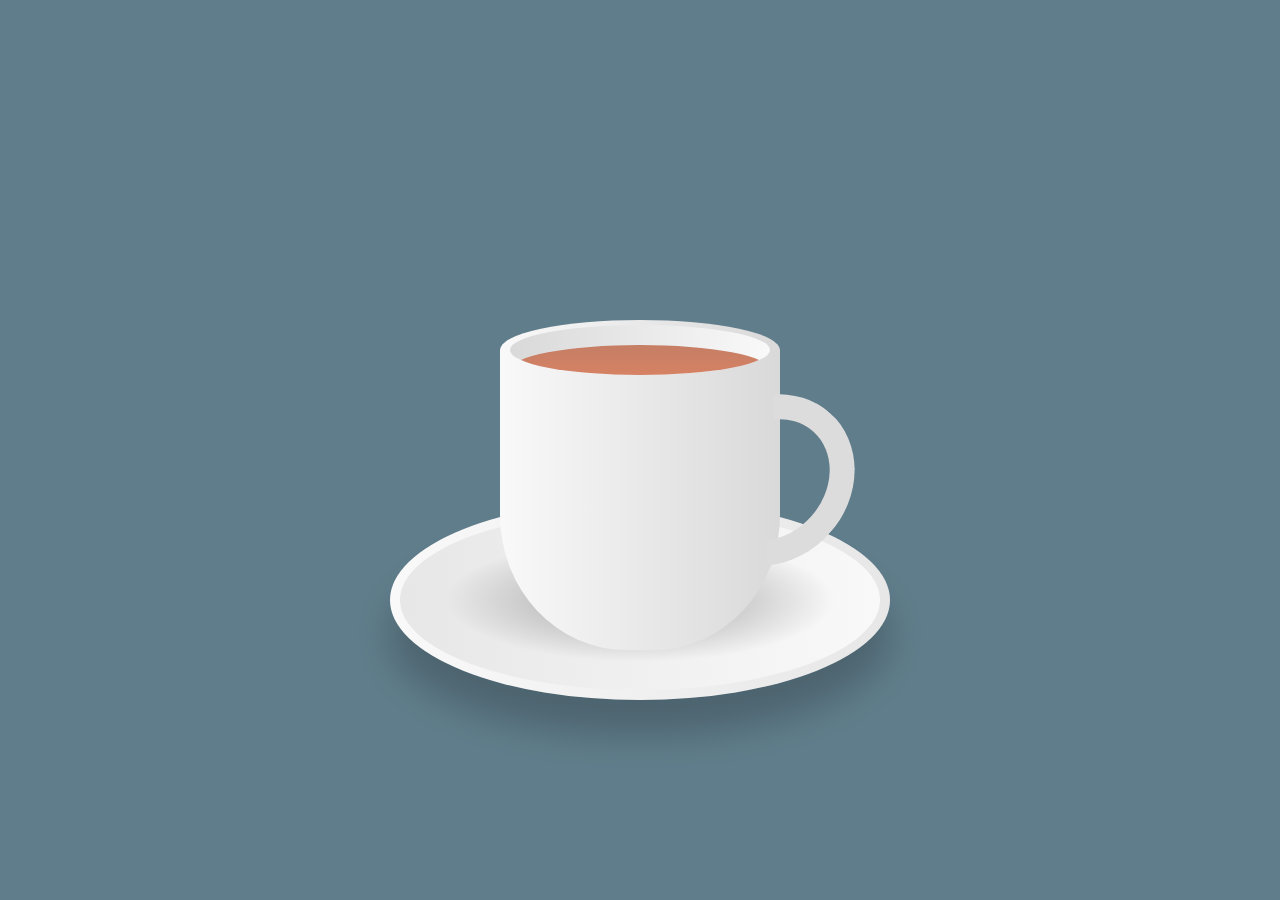
<file: animacion.html>
<!DOCTYPE html>
<html lang="en">
<head>
    <meta charset="UTF-8">
    <meta http-equiv="X-UA-Compatible" content="IE=edge">
    <meta name="viewport" content="width=device-width, initial-scale=1.0">
    <title>Animated Tea cup | CSS Animation</title>
    <link rel="stylesheet" href="animacion.css">
</head>
<body>
    <div class="container">
        <div class="plate"></div>
        <div class="cup">
            <div class="top">
                <div class="vapour">
                    <span style="--i:1;"></span>
                    <span style="--i:3;"></span>
                    <span style="--i:16;"></span>
                    <span style="--i:5;"></span>
                    <span style="--i:20;"></span>
                    <span style="--i:6;"></span>
                    <span style="--i:7;"></span>
                    <span style="--i:10;"></span>
                    <span style="--i:8;"></span>
                    <span style="--i:17;"></span>
                    <span style="--i:11;"></span>
                    <span style="--i:12;"></span>
                    <span style="--i:14;"></span>
                    <span style="--i:2;"></span>
                    <span style="--i:9;"></span>
                    <span style="--i:15;"></span>
                    <span style="--i:4;"></span>
                    <span style="--i:19;"></span>
                </div>
                <div class="circle">
                    <div class="tea"></div>
                </div>
            </div>
            <div class="handle"></div>
        </div >
    </div>
    
    
    
</body>
</html>
</file>
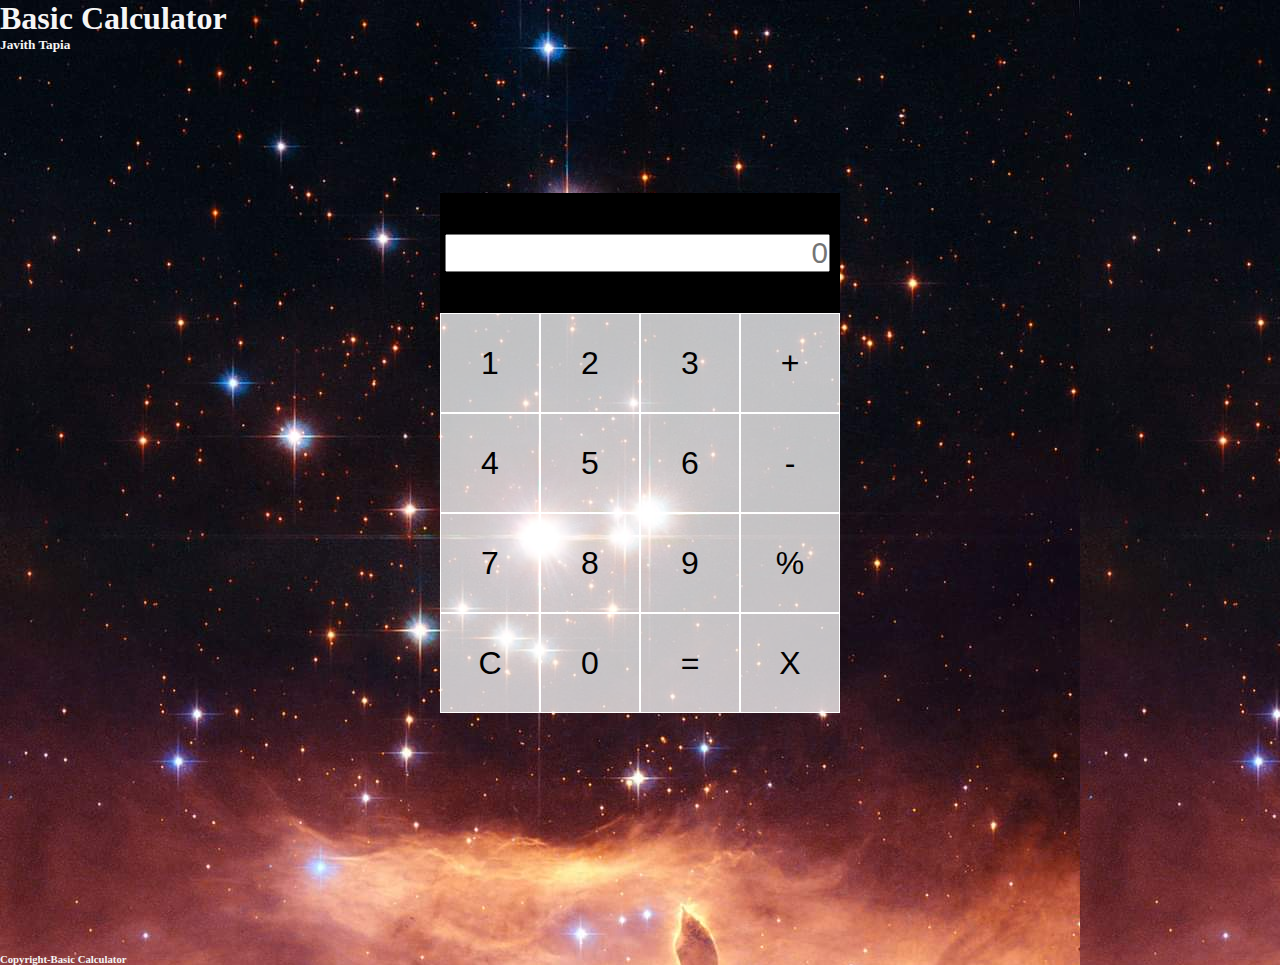
<file: calc.html>
<!DOCTYPE html>
<html lang="en">
<head>
    <meta charset="UTF-8">
    <meta http-equiv="X-UA-Compatible" content="IE=edge">
    <meta name="viewport" content="width=device-width, initial-scale=1.0">
    <link href="https://fonts.goog+leapis.com/css2?family=Fraunces:ital,wght@1,500&display=swap" rel="stylesheet">
    <link rel="stylesheet" href="calc.css">

    <title>calculadora2</title>
</head>
<body>
    <h1>Basic Calculator</h1>
    <h5>Javith Tapia</h5>
    <div class="calculadora-grilla">
        <div class="output">
            <input class="display" type="text" id="result" placeholder="0">
        </div>
        <button name="data-number">1</button>
        <button name="data-number">2</button>
        <button name="data-number">3</button>
        <button name="data-opera">+</button>
        <button name="data-number">4</button>
        <button name="data-number">5</button>
        <button name="data-number">6</button>
        <button name="data-opera">-</button>
        <button name="data-number">7</button>
        <button name="data-number">8</button>
        <button name="data-number">9</button>
        <button name="data-opera">%</button>
        <button name="data-delete">C</button>
        <button name="data-number">0</button>
        <button name="data-igual">=</button>
        <button name="data-opera">X</button>


    </div>
  
    <script src="calc.js"></script>

    <h6>Copyright-Basic Calculator</h6>
    
</body>
</html>
</file>
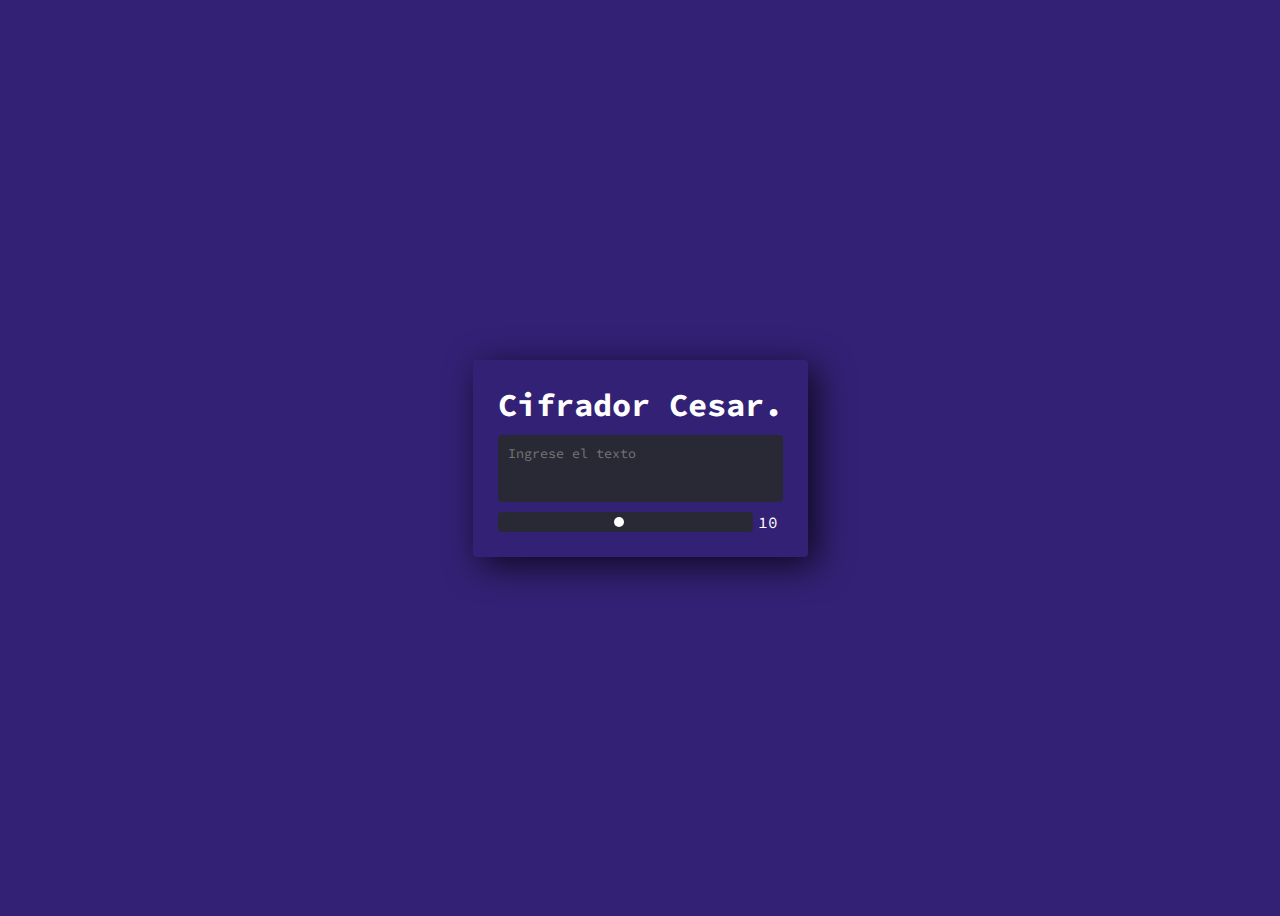
<file: cifrado.html>
<!DOCTYPE html>
<html lang="en">
<head>
    <meta charset="UTF-8">
    <meta http-equiv="X-UA-Compatible" content="IE=edge">
    <meta name="viewport" content="width=device-width, initial-scale=1.0">
    <title>Cifrador Cesar</title>
    <link href="cifrado.css" rel="stylesheet " />
    <script src="cifrado.js" type="text/javascript" defer></script>
</head>
<body>
    <main>
        <h1>Cifrador Cesar.</h1>
        <form id="cifrador" autocomplete="off">
            <input id="input-original" spellcheck="false" placeholder="Ingrese el texto" type="text" name="text">
        </form>
        <div id="resultado"></div>
        <div class="rango">
            <input id="rango" type="range" value="10" min="1" max="20" oninput="this.nextElementSibling.value = this.value">
            <output>10</output>
        </div>
    </main>
</body>
</html>
</file>
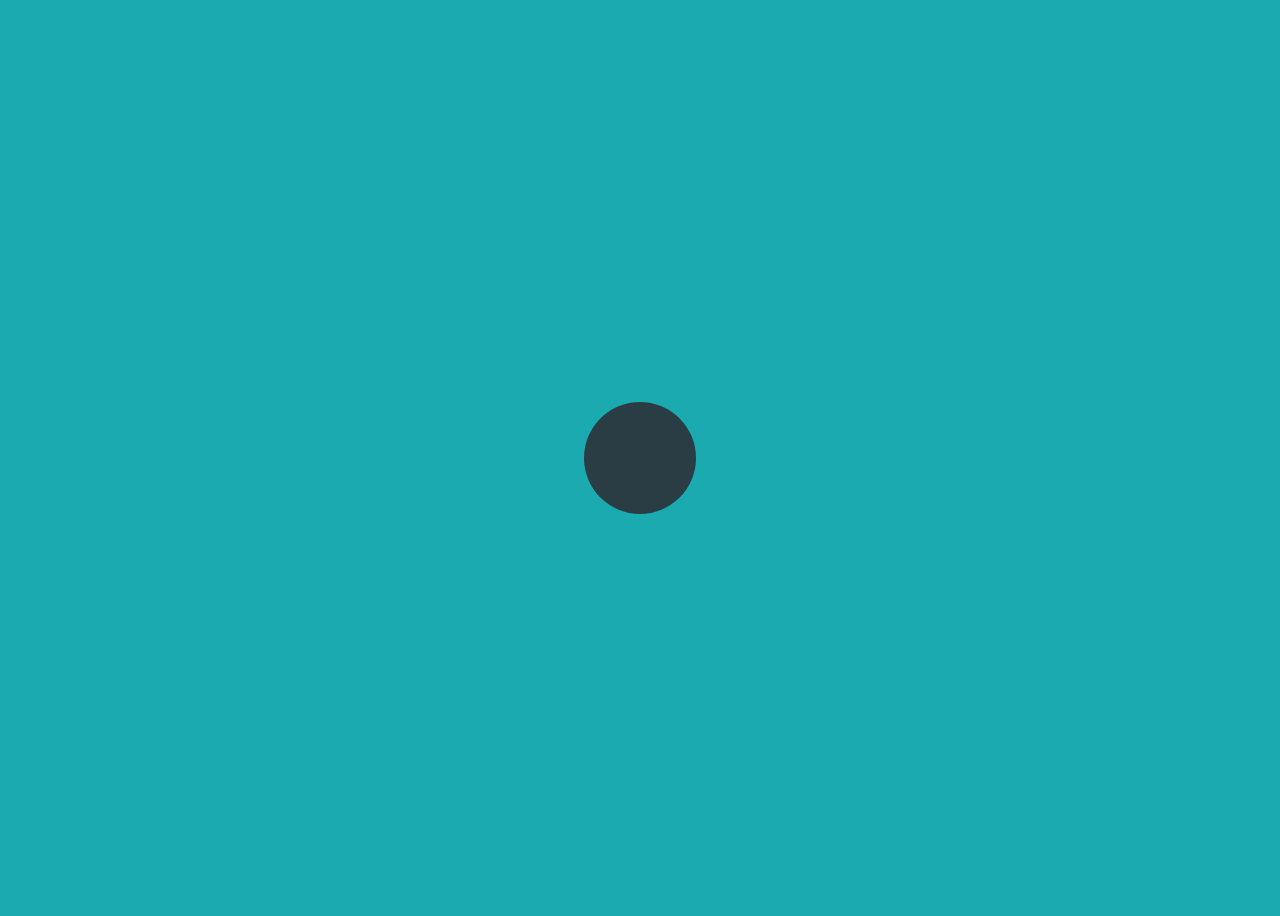
<file: clima.html>
<!DOCTYPE html>
<html>
    <head>
        <meta charset="utf-8">
        <meta name="viewport" content="width=device-width, initial-scale=1.0">
        <title>Clima en tu lugar</title>
        <link href="https://fonts.googleapis.com/css2?family=Roboto&display=swap" rel="stylesheet">
        <link href="clima.css" rel="stylesheet" type="text/css">
    </head>
    <body onload="onLoad()">
        <div id="loader" class="loader">Loading...</div>
        <div id="container" class="contaier">
            <div class="block">
                <div id="location"></div>
                <div id="date"></div>
                <div id="description"></div>
            </div>
            <div class="block">
                <div class="information-container">
                    Temperature
                    <div class="information" id="temperature"></div>
                </div>
                <div class="information-container">
                    Humidity
                    <div class="information" id="humidity"></div>
                </div>
                <div class="information-container">
                    Pressure
                    <div class="information" id="pressure"></div>
                </div>
            </div>
        </div>
        <script src="clima.js"></script>
    </body>
</html>
</file>
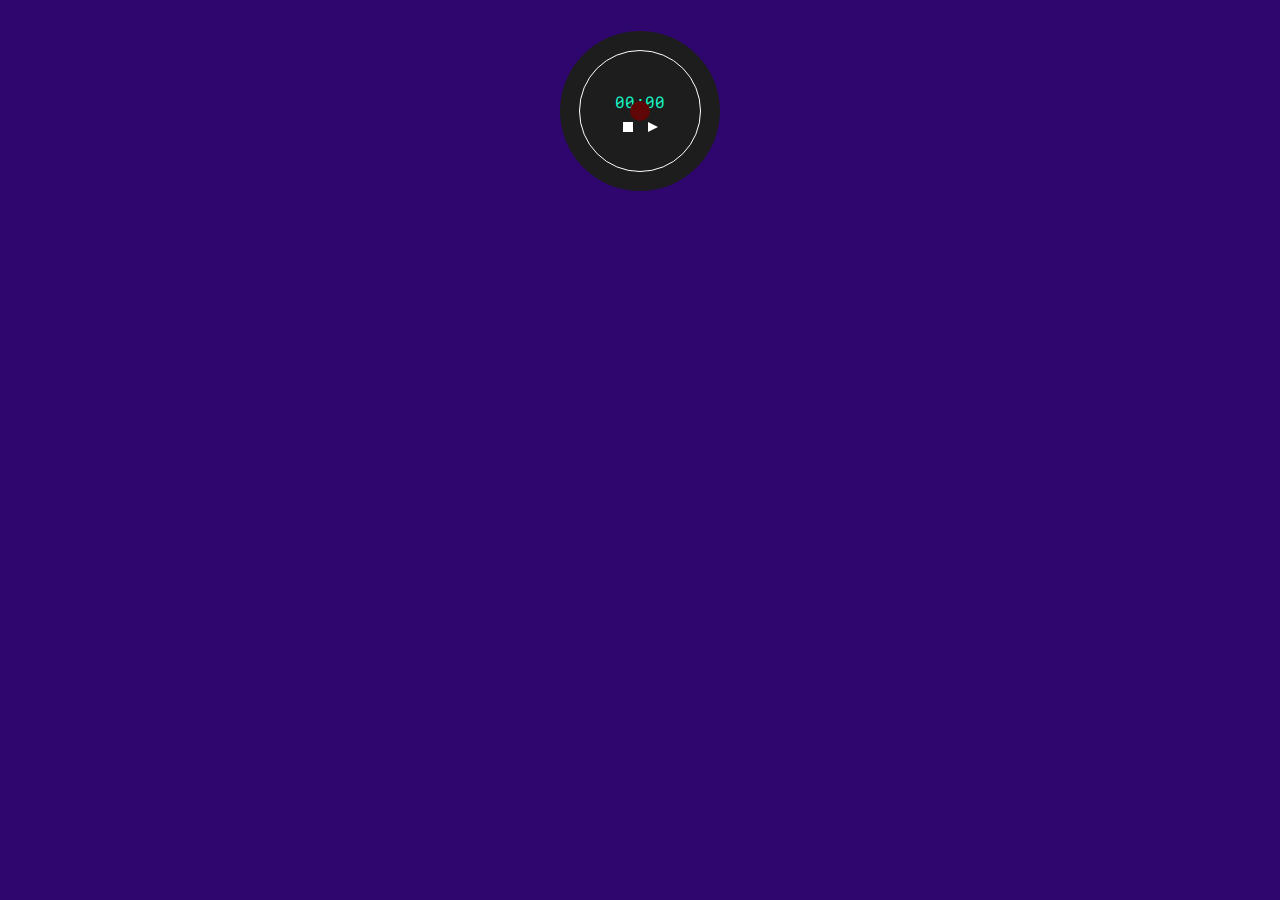
<file: crono.html>
<!DOCTYPE html>
<html lang="en">
<head>
    <meta charset="UTF-8">
    <meta http-equiv="X-UA-Compatible" content="IE=edge">
    <meta name="viewport" content="width=device-width, initial-scale=1.0">
    <title>Cronómetro by Javith</title>
    <link href="https://fonts.googleapis.com/css2?family=Roboto+Mono:wght@100&display=swap" rel="stylesheet">
    <link href="crono.css" rel="stylesheet">
    <script src="crono.js" defer></script>
</head>
<body>
    <main>
        <div class="circle">
            <div id="stopwatch" class="stopwatch">00:00</div>

            <div class="buttons">
                <div class="stop" onclick="stop()"></div>
                <div id="play-pause" class="paused" onclick="playPause()"></div>
            </div>
        </div>
        <div id="seconds-sphere" class="seconds-sphere"></div>
    </main>
</body>
</html>
</file>
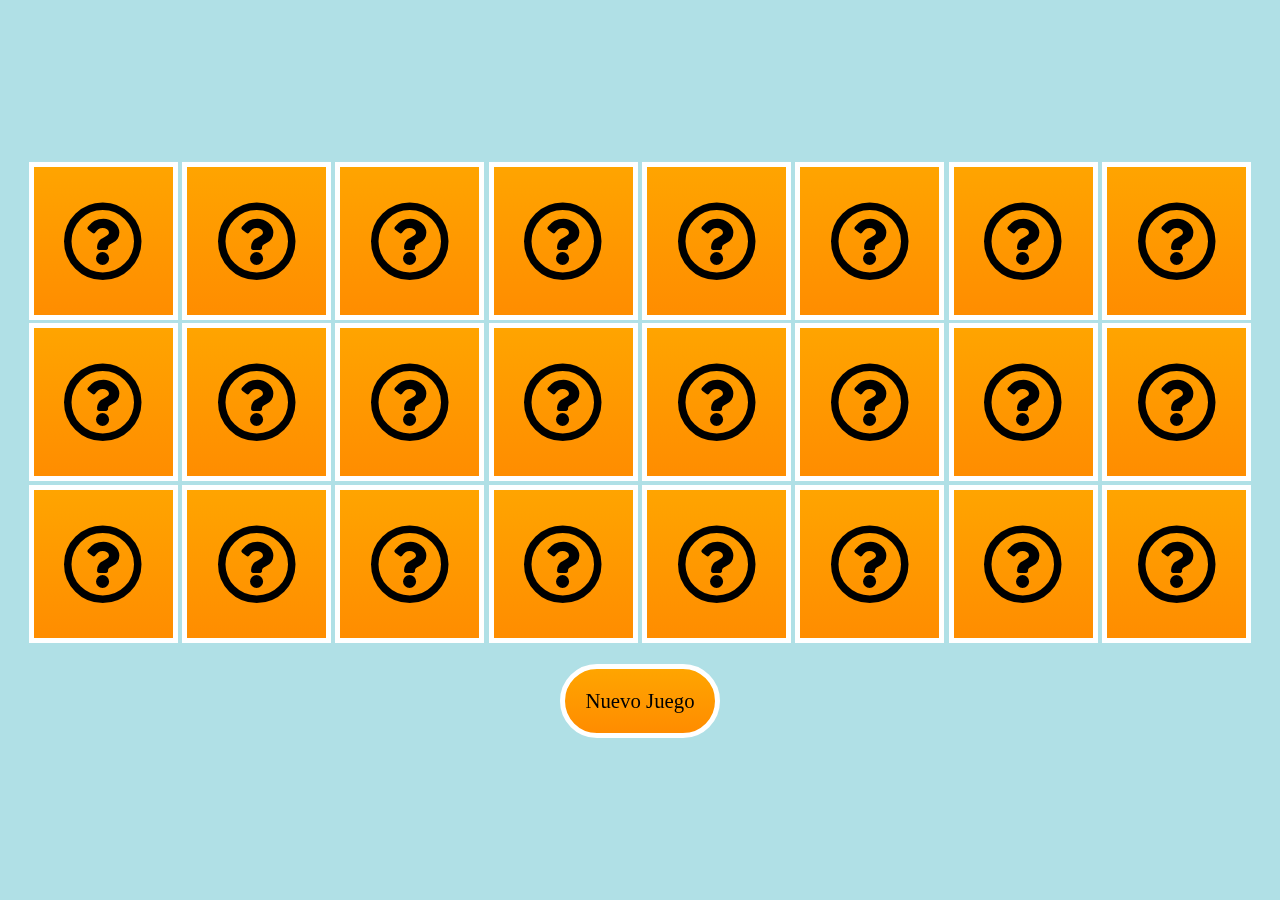
<file: memory.html>
<!DOCTYPE html>
<html lang="en">

<head>
    <meta charset="UTF-8">
    <title>Memorama</title>

    <link rel="stylesheet" href="https://cdnjs.cloudflare.com/ajax/libs/font-awesome/5.15.3/css/all.min.css">
</head>

<body>

    <!-- CSS -->
    <!-- efectos visuales -->
    <style>
        :root {
            --w: calc(70vw / 6);
            --h: calc(70vh / 4);
        }

        * {
            transition: all 0.5s;
        }

        body {
            padding: 0;
            margin: 0;
            -webkit-perspective: 1000;
            background: powderblue;
            min-height: 100vh;
            display: flex;
            flex-direction: column;
            justify-content: center;
            align-items: center;
            text-align: center;
            font-family: calibri;
        }

        div {
            display: inline-block;
        }

        .area-tarjeta,
        .tarjeta,
        .cara {
            cursor: pointer;
            width: var(--w);
            min-width: 100px;
            height: var(--h);
        }

        .tarjeta {
            position: relative;
            transform-style: preserve-3d;
            animation: iniciar 5s;
        }

        .cara {
            position: absolute;
            backface-visibility: hidden;
            box-shadow: inset 0 0 0 5px white;
            font-size: 500%;
            display: flex;
            justify-content: center;
            align-items: center;
        }

        .trasera {
            background-color: lightcyan;
            transform: rotateY(180deg);
        }

        .superior {
            background: linear-gradient(orange, darkorange);
        }

        .nuevo-juego {
            cursor: pointer;
            background: linear-gradient(orange, darkorange);
            padding: 20px;
            border-radius: 50px;
            border: white 5px solid;
            font-size: 130%;
        }

        @keyframes iniciar {

            20%,
            90% {
                transform: rotateY(180deg);
            }

            0%,
            100% {
                transform: rotateY(0deg);
            }
        }
    </style>

    <!-- HTML -->
    <!-- estructura visual -->

    <div id="tablero">
    </div>

    <br>

    <div class="nuevo-juego" onclick="generarTablero()">
        Nuevo Juego
    </div>

    <!-- JS -->
    <!-- parte lógica -->
    <script>

        let iconos = []
        let selecciones = []

        generarTablero()

        function cargarIconos() {
            iconos = [
                '<i class="fas fa-star"></i>',
                '<i class="far fa-star"></i>',
                '<i class="fas fa-star-of-life"></i>',
                '<i class="fas fa-star-and-crescent"></i>',
                '<i class="fab fa-old-republic"></i>',
                '<i class="fab fa-galactic-republic"></i>',
                '<i class="fas fa-sun"></i>',
                '<i class="fas fa-stroopwafel"></i>',
                '<i class="fas fa-dice"></i>',
                '<i class="fas fa-chess-knight"></i>',
                '<i class="fas fa-chess"></i>',
                '<i class="fas fa-dice-d20"></i>',
            ]
        }

        function generarTablero() {
            cargarIconos()
            selecciones = []
            let tablero = document.getElementById("tablero")
            let tarjetas = []
            for (let i = 0; i < 24; i++) {
                tarjetas.push(`
                <div class="area-tarjeta" onclick="seleccionarTarjeta(${i})">
                    <div class="tarjeta" id="tarjeta${i}">
                        <div class="cara trasera" id="trasera${i}">
                            ${iconos[0]}
                        </div>
                        <div class="cara superior">
                            <i class="far fa-question-circle"></i>
                        </div>
                    </div>
                </div>        
                `)
                if (i % 2 == 1) {
                    iconos.splice(0, 1)
                }
            }
            tarjetas.sort(() => Math.random() - 0.5)
            tablero.innerHTML = tarjetas.join(" ")
        }

        function seleccionarTarjeta(i) {
            let tarjeta = document.getElementById("tarjeta" + i)
            if (tarjeta.style.transform != "rotateY(180deg)") {
                tarjeta.style.transform = "rotateY(180deg)"
                selecciones.push(i)
            }
            if (selecciones.length == 2) {
                deseleccionar(selecciones)
                selecciones = []
            }
        }

        function deseleccionar(selecciones) {
            setTimeout(() => {
                let trasera1 = document.getElementById("trasera" + selecciones[0])
                let trasera2 = document.getElementById("trasera" + selecciones[1])
                if (trasera1.innerHTML != trasera2.innerHTML) {
                    let tarjeta1 = document.getElementById("tarjeta" + selecciones[0])
                    let tarjeta2 = document.getElementById("tarjeta" + selecciones[1])
                    tarjeta1.style.transform = "rotateY(0deg)"
                    tarjeta2.style.transform = "rotateY(0deg)"
                }else{
                    trasera1.style.background = "plum"
                    trasera2.style.background = "plum"
                }
            }, 1000);
        }

    </script>

</body>

</html>
</file>
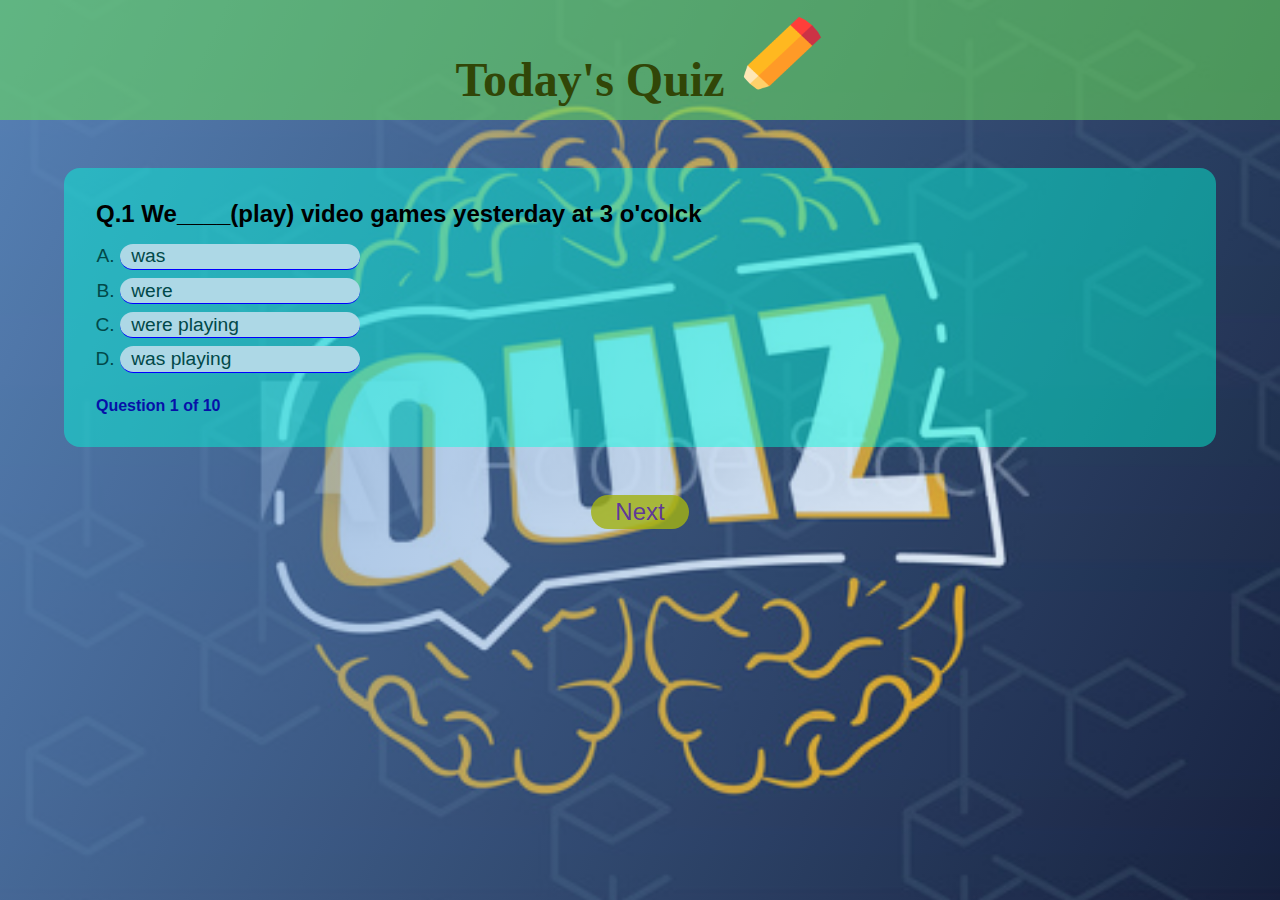
<file: quiz.html>
<!DOCTYPE html>
<html lang="en">
<head>
    <meta charset="UTF-8">
    <meta http-equiv="X-UA-Compatible" content="IE=edge">
    <meta name="viewport" content="width=device-width, initial-scale=1.0">
    <link rel="stylesheet" href="/quiz.css">
    <title>quiz</title>
    
</head>
<body>
  

    <h1 id="title">Today's Quiz <img src="/img/pencil.png" alt="img-logo" id="img-logo" class="img-logo" height="22px"></h1>
     
    <!-- quiz-container -->
    <div id="quiz-container">
        <!-- question container -->
        <div class="questions">
            <h2 id="question"></h2>
            <ol type="A">
                <li class="option"><span id="option0" onclick="calcScore(this)"></span></li>
                <li class="option"><span id="option1" onclick="calcScore(this)"></span></li>
                <li class="option"><span id="option2" onclick="calcScore(this)"></span></li>
                <li class="option"><span id="option3" onclick="calcScore(this)"></span></li>
            </ol>
            <h4 id="stat"></h4>
        </div>

        <div class="buttons">
            <button type="button" class="next">Next</button>
        </div>

    </div>

    <!-- scoreboard section -->
    <div id="scoreboard">
        <img src="/img/choose.png" alt="">
        <h2 id="score-title">Your Score</h2>
        <h2 id="score"></h2>
        <button type="button" id="score-btn" onclick="backToQuiz()">Back to Quiz</button>
        <button type="button" id="check-answer" onclick="checkAnswer()">Check Answers</button>
    </div>

    <!-- answers section -->
    <div id="answerBank">
        <h2>Answers :</h2>
        <ol type="1" id="answers">

        </ol>
        <button type="button" id="score-btn" onclick="backToQuiz()">Back to Quiz</button>
    </div>

    <!-- javascript file source -->
    <script src="/quiz.js"></script>
</body>
</html>
</file>
<file: animacion.css>
* {
    margin: 0;
    padding: 0;
    box-sizing: border-box;
}

body
 {
    display: flex;
    justify-content: center;
    align-items: center;
    min-height: 100vh;
    background: #607d8b;
     }

.container 
{
    position: relative;
    top: 50px;
}

.cup 
 {
    position: relative;
    width: 280px;
    height: 300px;
    background: linear-gradient(to right, #f9f9f9, #d9d9d9);
    border-bottom-left-radius: 45%;
    border-bottom-right-radius: 45%;
}

.top 
{
    position: absolute;
    top: -30px;
    left: 0;
    width: 100%;
    height: 60px;
    background: linear-gradient(to right, #f9f9f9, #d9d9d9);
    border-radius: 50%;
}

.circle 
{
  position: absolute;
  top: 5px;
  left: 10px;
  width: calc(100% - 20px);
  height: 50px;
  background: linear-gradient(to left,#f9f9f9,#d9d9d9);   
  border-radius: 50%;
  box-sizing: border-box;
  overflow: hidden;
}

.tea 
{
    position: absolute;
    top: 20px;
    left: 0;
    width: 100%;
    height: 100%;
    background: linear-gradient(#c57e65,#e28462);
    border-radius: 50%;

}

.handle 
{
   position: absolute;
   right: -70px;
   top: 40px;
   width: 160px;
   height: 180px;
   border: 25px solid #dcdcdc;
   border-left: 25px solid transparent;
   border-bottom: 25px solid transparent;
   border-radius: 50%;
   transform: rotate(42deg);
}

.plate
{
    position: absolute;
    bottom: -50px;
    left: 50%;
    transform: translateX(-50%);
    width: 500px;
    height: 200px;
    background: linear-gradient(to right, #f9f9f9, #e7e7e7);
    border-radius: 50%;
    box-shadow: 0 35px 35px rgba(0,0,0,0.2);
}

.plate::before {
    content: '';
    position: absolute;
    top: 10px;
    left: 10px;
    right: 10px;
    bottom: 10px;
    border-radius: 50%;
    background: linear-gradient(to left, #f9f9f9, #e7e7e7);
   }

   .plate::after
   {
    content: '';
    position: absolute;
    top: 30px;
    left: 30px;
    right: 30px;
    bottom: 30px;
    background: radial-gradient(rgba(0,0,0,0.2) 25%, transparent, transparent);
   }

   .vapour
   {
    position: relative;
    display: flex;
    z-index: 1;
    padding: 0 20px;
   }

   .vapour span
   {
      position: relative; 
      bottom: 50px;
      display: block;
      margin: 0 2px 50px;
      min-width: 8px;
      height: 120px;
      background: #fff;
      border-radius: 50%;
      animation: animate 5s linear infinite;
      opacity: 0;
      filter: blur(8px);
      animation-delay: calc(var(--i) * -0.5s );
   }

   @keyframes animate
   {
    0%
    {
        transform: translateY(0) scaleX(1);
        opacity: 0;
    }
    15%
    {
        opacity: 1;
    }
    50%
    {
        transform: translateY(-150px) scaleX(5);
    }
    95%
    {
        opacity: 1;
    }
    100%
    {
        transform: translateY(-3
        00) scaleX(10);
    }
   }
</file>
<file: calc.css>
* {
    margin: 0;
    padding: 0;
}

body {
    position: relative;
    color: rgb(245, 245, 245);
    background: url(img/fb3.jpg);
}
.calculadora-grilla {
    display: grid;
    justify-content: center;
    align-content: center;
    min-height: 100vh;
    grid-template-columns: repeat(4, 100px);
    grid-template-rows: minmax(120px, auto) repeat(5, 100px);

}

.calculadora-grilla > button {
    cursor: pointer;
    font-size: 2rem;
    border: 1px solid white;
    outline: none;
    background-color: rgba(255, 255, 255, .75);
}

.output {
    grid-column: 1 / -1;
    background-color: rgb(0, 0, 0);
    display: flex;
    align-items: flex-end;
    justify-content: space-around;
    flex-direction: column;
    padding: 10px;
    word-wrap: break-word;
    word-break: break-all;

}

.output .display {
    color: rgb(0, 0, 0);
    font-size: 1.85rem;
    text-align: right;
}

.calculadora-grilla > button:hover {
    background-color: rgb(49, 47, 47);
}
</file>
<file: cifrado.css>
@import url('https://fonts.googleapis.com/css2?family=Source+Code+Pro:wght@500&display=swap');

:root {
    --color-terminal: #292936;
    --borde-redondo: 4px;
}

* {
    font-family: 'Source Code Pro', monospace;
}

body {
    height: 100vh;
    display: flex;
    justify-content: center;
    align-items: center;
    background-color: #332175;
    color: white;
}

input, button {
    border: none;
    outline: none;
}

main {
    padding: 25px;
    box-shadow: 8px 8px 35px 0px rgb(0 0 0 / 75%);
    border-radius: var(--borde-redondo);
}

h1 {
    margin: 0;
}

#input-original, #resultado {
    background-color: var(--color-terminal);
    width: -webkit-fill-available;
}

#input-original {
    margin: 10px 0 0;
    padding: 10px;
    color: white;
    border-top-left-radius: var(--borde-redondo);
    border-top-right-radius: var(--borde-redondo);
}

#resultado {
    height: 20px;
    color: #5af78d;
    padding: 0 10px 10px;
    border-bottom-left-radius: var(--borde-redondo);
    border-bottom-right-radius: var(--borde-redondo);
}

.rango {
    margin-top: 10px;
    display: grid;
    grid-template-columns: 1fr 30px;
    text-align: center;
    align-items: center;
}

input[type='range'] {
    -webkit-appearance: none;
    border-radius: var(--borde-redondo);
    background:var(--color-terminal);
    margin: 0;
    padding: 0 5px;
    height: 20px;
}

input[type='range']::-webkit-slider-thumb {
    cursor: pointer;
    -webkit-appearance: none;
    background:white;
    border-radius: 50%;
    height:10px;
    width:10px;
}@import url('https://fonts.googleapis.com/css2?family=Source+Code+Pro:wght@500&display=swap');

:root {
    --color-terminal: #292936;
    --borde-redondo: 4px;
}

* {
    font-family: 'Source Code Pro', monospace;
}

body {
    height: 100vh;
    display: flex;
    justify-content: center;
    align-items: center;
    background-color: #332175;
    color: white;
}

input, button {
    border: none;
    outline: none;
}

main {
    padding: 25px;
    box-shadow: 8px 8px 35px 0px rgb(0 0 0 / 75%);
    border-radius: var(--borde-redondo);
}

h1 {
    margin: 0;
}

#input-original, #resultado {
    background-color: var(--color-terminal);
    width: -webkit-fill-available;
}

#input-original {
    margin: 10px 0 0;
    padding: 10px;
    color: white;
    border-top-left-radius: var(--borde-redondo);
    border-top-right-radius: var(--borde-redondo);
}

#resultado {
    height: 20px;
    color: #5af78d;
    padding: 0 10px 10px;
    border-bottom-left-radius: var(--borde-redondo);
    border-bottom-right-radius: var(--borde-redondo);
}

.rango {
    margin-top: 10px;
    display: grid;
    grid-template-columns: 1fr 30px;
    text-align: center;
    align-items: center;
}

input[type='range'] {
    -webkit-appearance: none;
    border-radius: var(--borde-redondo);
    background:var(--color-terminal);
    margin: 0;
    padding: 0 5px;
    height: 20px;
}

input[type='range']::-webkit-slider-thumb {
    cursor: pointer;
    -webkit-appearance: none;
    background:white;
    border-radius: 50%;
    height:10px;
    width:10px;
}
</file>
<file: clima.css>
* {
    font-family: 'Roboto', sans-serif;
}

body {
    height: 100vh;
    display: flex;
    justify-content: center;
    align-items: center;
    background-color: #1baaaf;
}

.contaier {
    background-color: #c4e6eb;
    padding: 20px;
    color: #0b415c;
    display: flex;
    display: none;
}

.contaier > .block {
    padding: 20px;
}

.block:first-child {
 background-color: #a5d7ec;
 color: #057699;
}

.information-container {
    display: flex;
}

.information {
    margin-left: 5px;
}

#location {
    font-weight: bold;
    font-size: 22px;  
}

.loader,
.loader:before,
.loader:after {
  border-radius: 50%;
}
.loader {
  color: #DDC9B4;
  font-size: 11px;
  text-indent: -99999em;
  position: relative;
  width: 10em;
  height: 10em;
  box-shadow: inset 0 0 0 1em;
  -webkit-transform: translateZ(0);
  -ms-transform: translateZ(0);
  transform: translateZ(0);
}
.loader:before,
.loader:after {
  position: absolute;
  content: '';
}
.loader:before {
  width: 5.2em;
  height: 10.2em;
  background: #2A3D45;
  border-radius: 10.2em 0 0 10.2em;
  top: -0.1em;
  left: -0.1em;
  -webkit-transform-origin: 5.1em 5.1em;
  transform-origin: 5.1em 5.1em;
  -webkit-animation: load2 2s infinite ease 1.5s;
  animation: load2 2s infinite ease 1.5s;
}
.loader:after {
  width: 5.2em;
  height: 10.2em;
  background: #2A3D45;
  border-radius: 0 10.2em 10.2em 0;
  top: -0.1em;
  left: 4.9em;
  -webkit-transform-origin: 0.1em 5.1em;
  transform-origin: 0.1em 5.1em;
  -webkit-animation: load2 2s infinite ease;
  animation: load2 2s infinite ease;
}
@-webkit-keyframes load2 {
  0% {
    -webkit-transform: rotate(0deg);
    transform: rotate(0deg);
  }
  100% {
    -webkit-transform: rotate(360deg);
    transform: rotate(360deg);
  }
}
@keyframes load2 {
  0% {
    -webkit-transform: rotate(0deg);
    transform: rotate(0deg);
  }
  100% {
    -webkit-transform: rotate(360deg);
    transform: rotate(360deg);
  }
}
</file>
<file: crono.css>
main {
    font-family: 'Roboto Mono', monospace;
    position: relative;
}

body {
    position: relative;
    background-color: rgb(46, 6, 110);
}

.circle {
    border-radius: 50%;
    width: 120px;
    height: 120px;
    border: 1px solid #fff;
    color: rgb(19, 248, 198);
    margin: 50px auto;
    display: flex;
    justify-content: center;
    align-items: center;
    flex-direction: column;
}

.circle::before {
    content: '';
    border-radius: 50%;
    z-index: -1;
    position: absolute;
    width: 160px;
    height: 160px;
    left: calc(50% - 80px);
    top: calc(50% - 80px);
    background-color: #1d1d1d;
}

.seconds-sphere {
    width: 20px;
    height: 20px;
    border-radius: 50%;
    background-color: rgb(95, 7, 7);
    position: absolute;
    left: calc(50% - 10px);
    top: calc(50% - 10px);
    animation: rotacion 60s linear infinite;
    animation-play-state: paused;
}

@keyframes rotacion {
	from { 	transform: rotate(-90deg) translateX(60px); }
	to   {  transform: rotate(270deg) translateX(60px); }
}

.buttons {
    margin-top: 10px;
    display: inline-flex;
}

.paused {
    height: 10px;
    border-width: 5px 0 5px 10px;
    cursor: pointer;
    box-sizing: border-box;
    margin-left: 15px;
    border-color: transparent transparent transparent #fff;
    transition: 100ms all ease;
    will-change: border-width;
    border-style: solid;
}

.running {
    border-style: double;
    border-width: 0 0 0 10px;
}

.stop {
    background-color: #fff;
    height: 10px;
    width: 10px;
    cursor: pointer;
}
</file>
<file: quiz.css>
*{
    margin: 0;
    padding: 0;
    box-sizing: border-box;
}
body{
    font-family: sans-serif;
    background: linear-gradient(115deg, rgba(101,151,209,0.8),rgba(255, 255, 255, 0)),url(/img/fondo.jpg);
    background-size: cover;
    background-position: center;
    background-repeat: no-repeat;
    height: 100vh;
}
img{
    width: 5.5rem;
    height: 5.2rem;
    border-radius: 50%;
}
.img{
    position: fixed;
}
#title{
    text-align: center;
    padding: 0.8rem 0;
    font-size: 3rem;
    color: rgb(49,70,7);
    background: rgba(105,224,90,0.55);
    font-family: Georgia, 'Times New Roman', Times, serif;
}
.questions{
    margin: 3rem auto;
    width: 90vw;
    padding: 2rem;
    background: rgba(0,255,221,0.45);
    cursor: default;
    border-radius: 1rem;
}
#question{
    margin-bottom: 1rem;
}
.option{
    margin-bottom: 0.5rem;
    font-size: 1.2rem;
    border-bottom: solid 0.1rem blue;
    width: 15rem;
    background: lightblue;
    border-radius: 1rem;
}
.option:hover{
    color: rgba(221, 219, 219, 0.74);
}
ol{
    position: relative;
    padding: 0 1.5rem;
    color: rgb(1,73,73);
}
span{
    display: block;
    padding: 0.1rem 0.7rem;
    border-radius: 1rem;
}
#answer{
    margin-top: 2.5rem;
}
#stat{
    margin-top: 1.5rem;
    color: rgb(6,17,168);
}
.buttons{
    text-align: center;
}
button{
    padding: 0.2rem 1.5rem;
    border: none;
    outline: none;
    font-size: 1.5rem;
    border-radius: 1.5rem;
    color: rgba(93,53,156,0.98);
    background: rgba(161,177,19,0.82);
}
button:active{
    background: lavender;
}
#scoreboard,#answerBank{
    width: 20rem;
    background: rgba(230,230,250,0.77);
    padding: 2rem;
    text-align: center;
    margin: auto;
    position: relative;
    top: 5rem;
    display: none;
}
#score-title{
    margin: 1rem 0;
}
#score-btn,#check-answer{
    margin-top: 1rem;
}
#score{
    font-size: 2.5rem;
}
#answerBank li{
    text-align: left;
    margin-bottom: 0.2rem;
    font-size: larger;
}
#answers{
    margin-top: 1rem;
}
</file>
